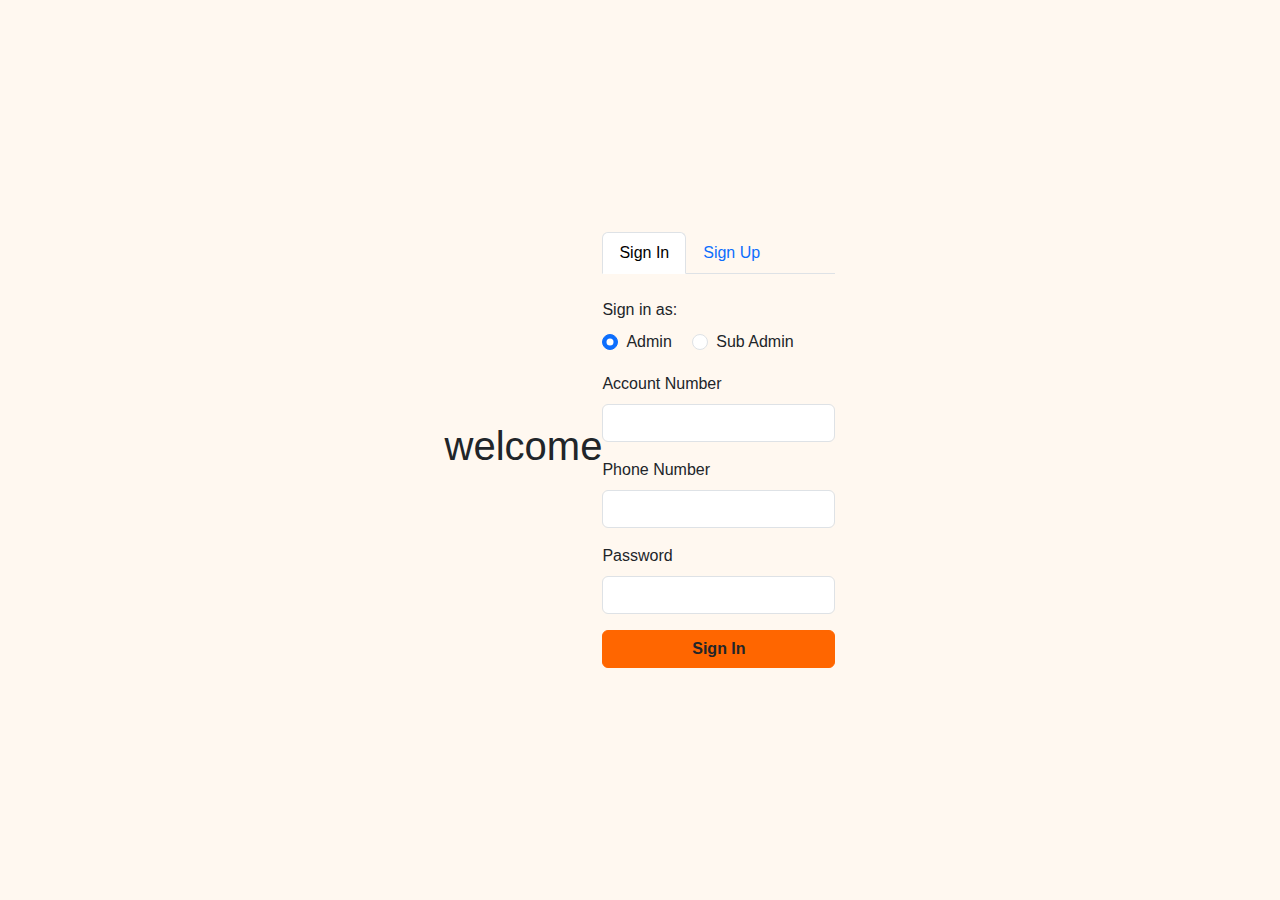
<file: Public/Auth.html>
<!DOCTYPE html>
<html lang="en">
<head>
  <meta charset="UTF-8" />
  <meta name="viewport" content="width=device-width, initial-scale=1.0" />
  <title>NiaTrust Login / Register</title>
  <link href="https://cdn.jsdelivr.net/npm/bootstrap@5.3.0/dist/css/bootstrap.min.css" rel="stylesheet">
  <link rel="stylesheet" href="./Auth.css">
  
</head>
<body>
<header>
  <h1>welcome</h1> 
</header>
<div class="auth-card">
  <ul class="nav nav-tabs mb-4" id="authTabs">
    <li class="nav-item">
      <a class="nav-link active" data-bs-toggle="tab" href="#signin">Sign In</a>
    </li>
    <li class="nav-item">
      <a class="nav-link" data-bs-toggle="tab" href="#signup">Sign Up</a>
    </li>
  </ul>

  <div class="tab-content">
    <!-- Sign In Tab -->
    <div class="tab-pane fade show active" id="signin">
      <form id="signinForm">
        <div class="mb-3">
          <label class="form-label">Sign in as:</label><br>
          <div class="form-check form-check-inline">
            <input class="form-check-input" type="radio" name="role" value="admin" checked>
            <label class="form-check-label">Admin</label>
          </div>
          <div class="form-check form-check-inline">
            <input class="form-check-input" type="radio" name="role" value="sub-admin">
            <label class="form-check-label">Sub Admin</label>
          </div>
        </div>
        <div class="mb-3">
          <label class="form-label">Account Number</label>
          <input type="text" id="signinAccountNumber" class="form-control" required>
        </div>
        <div class="mb-3">
          <label class="form-label">Phone Number</label>
          <input type="text" id="signinPhone" class="form-control" required>
        </div>
        <div class="mb-3">
          <label class="form-label">Password</label>
          <input type="password" id="signinPassword" class="form-control" required>
        </div>
        <button type="submit" class="btn btn-orange w-100">Sign In</button>
      </form>
    </div>

    <!-- Sign Up Tab -->
    <div class="tab-pane fade" id="signup">
      <form id="signupForm">
        <div class="mb-3">
          <label class="form-label">Account Name</label>
          <input type="text" class="form-control" id="signupAccountName" required>
        </div>
        <div class="mb-3">
          <label class="form-label">Admin Phone Number</label>
          <input type="text" class="form-control" id="signupPhone" required>
        </div>
        <div class="mb-3">
          <label class="form-label">Password</label>
          <input type="password" class="form-control" id="signupPassword" required>
        </div>
        <div class="mb-3">
          <label class="form-label">Confirm Password</label>
          <input type="password" class="form-control" id="signupConfirmPassword" required>
        </div>
        <button type="submit" class="btn btn-orange w-100">Sign Up</button>
      </form>
    </div>
  </div>
</div>

<script src="https://cdn.jsdelivr.net/npm/bootstrap@5.3.0/dist/js/bootstrap.bundle.min.js"></script>
<script src="./Auth.js"></script>
</body>
</html>
</file>
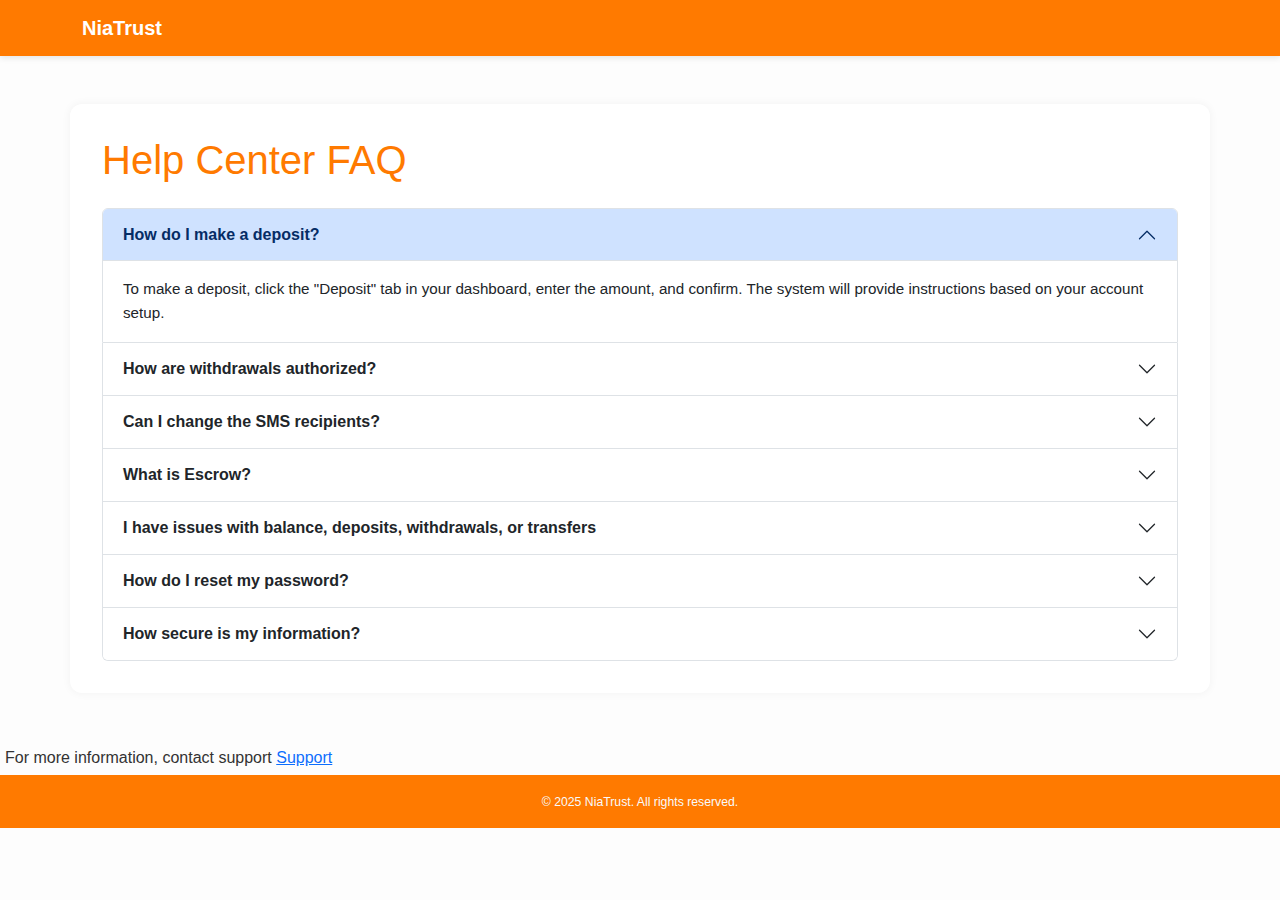
<file: Public/Help.html>
<!DOCTYPE html>
<html lang="en">
<head>
  <meta charset="UTF-8" />
  <meta name="viewport" content="width=device-width, initial-scale=1" />
  <title>Help - NiaTrust</title>
  <link href="https://cdn.jsdelivr.net/npm/bootstrap@5.3.0/dist/css/bootstrap.min.css" rel="stylesheet" />
  <link rel="stylesheet" href="../Public/Help.css">
</head>
<body>
  <nav class="navbar navbar-expand-lg navbar-dark bg-orange">
    <div class="container">
      <a class="navbar-brand" href="index.html">NiaTrust</a>
    </div>
  </nav>

  <section class="container my-5">
  <h1 class="text-orange mb-4">Help Center FAQ</h1>
  <div class="accordion" id="faqAccordion">

    <div class="accordion-item">
      <h2 class="accordion-header" id="faq1">
        <button class="accordion-button" type="button" data-bs-toggle="collapse" data-bs-target="#collapse1">
          How do I make a deposit?
        </button>
      </h2>
      <div id="collapse1" class="accordion-collapse collapse show" data-bs-parent="#faqAccordion">
        <div class="accordion-body">
          To make a deposit, click the "Deposit" tab in your dashboard, enter the amount, and confirm. The system will provide instructions based on your account setup.
        </div>
      </div>
    </div>

    <div class="accordion-item">
      <h2 class="accordion-header" id="faq2">
        <button class="accordion-button collapsed" type="button" data-bs-toggle="collapse" data-bs-target="#collapse2">
          How are withdrawals authorized?
        </button>
      </h2>
      <div id="collapse2" class="accordion-collapse collapse" data-bs-parent="#faqAccordion">
        <div class="accordion-body">
          Every withdrawal must be confirmed by three designated group members. Until all authorizations are complete, the withdrawal remains pending.
        </div>
      </div>
    </div>

    <div class="accordion-item">
      <h2 class="accordion-header" id="faq3">
        <button class="accordion-button collapsed" type="button" data-bs-toggle="collapse" data-bs-target="#collapse3">
          Can I change the SMS recipients?
        </button>
      </h2>
      <div id="collapse3" class="accordion-collapse collapse" data-bs-parent="#faqAccordion">
        <div class="accordion-body">
          Yes. Go to <strong>Settings &gt; Notification Preferences</strong> and update the phone numbers to receive alerts.
        </div>
      </div>
    </div>

    <div class="accordion-item">
      <h2 class="accordion-header" id="faq4">
        <button class="accordion-button collapsed" type="button" data-bs-toggle="collapse" data-bs-target="#collapse4">
          What is Escrow?
        </button>
      </h2>
      <div id="collapse4" class="accordion-collapse collapse" data-bs-parent="#faqAccordion">
        <div class="accordion-body">
          Escrow is a secure holding account managed by NiaTrust for peer-to-peer transactions. Funds are only released when the agreed terms are fulfilled by both parties.
        </div>
      </div>
    </div>

    <div class="accordion-item">
      <h2 class="accordion-header" id="faq5">
        <button class="accordion-button collapsed" type="button" data-bs-toggle="collapse" data-bs-target="#collapse5">
          I have issues with balance, deposits, withdrawals, or transfers
        </button>
      </h2>
      <div id="collapse5" class="accordion-collapse collapse" data-bs-parent="#faqAccordion">
        <div class="accordion-body">
          For account-related issues, please <a href="./Support.html" class="text-orange fw-bold">contact our Support Team</a>.
        </div>
      </div>
    </div>

    <div class="accordion-item">
      <h2 class="accordion-header" id="faq6">
        <button class="accordion-button collapsed" type="button" data-bs-toggle="collapse" data-bs-target="#collapse6">
          How do I reset my password?
        </button>
      </h2>
      <div id="collapse6" class="accordion-collapse collapse" data-bs-parent="#faqAccordion">
        <div class="accordion-body">
          On the Sign In screen, click “Forgot Password?”, enter your phone number, and follow the instructions to reset securely.
        </div>
      </div>
    </div>

    <div class="accordion-item">
      <h2 class="accordion-header" id="faq7">
        <button class="accordion-button collapsed" type="button" data-bs-toggle="collapse" data-bs-target="#collapse7">
          How secure is my information?
        </button>
      </h2>
      <div id="collapse7" class="accordion-collapse collapse" data-bs-parent="#faqAccordion">
        <div class="accordion-body">
          NiaTrust uses encryption, multi-factor authorization, and strict privacy protocols to ensure your data and funds are safe.
        </div>
      </div>
    </div>

  </div>
</section>
<div class="Support">For more information, contact support <a href="./Support.html">Support</a></div>

  <footer class="bg-orange text-light py-3 text-center">
    <small>&copy; 2025 NiaTrust. All rights reserved.</small>
  </footer>

  <script src="https://cdn.jsdelivr.net/npm/bootstrap@5.3.0/dist/js/bootstrap.bundle.min.js"></script>
</body>
</html>
</file>
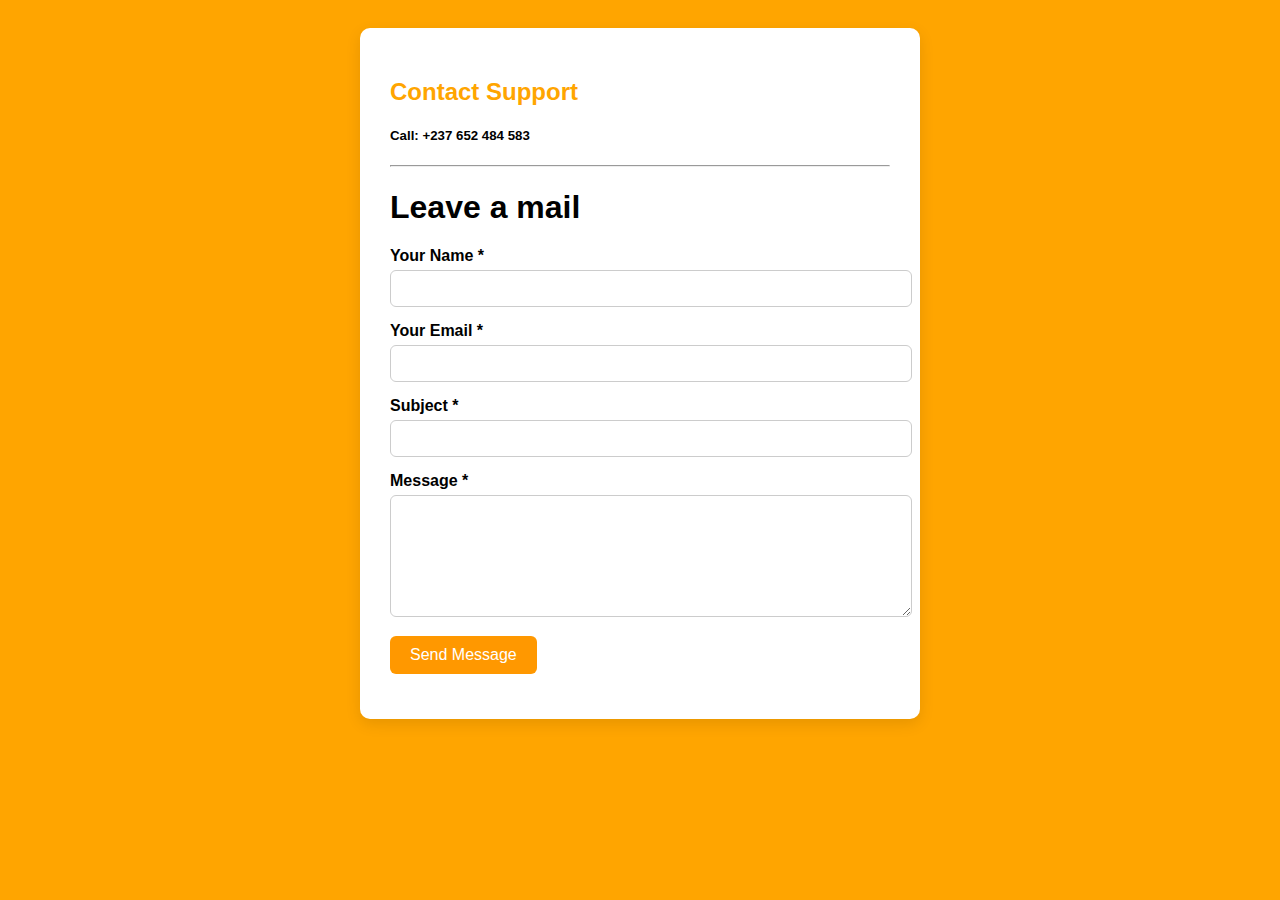
<file: Public/Support.html>
<!DOCTYPE html>
<html lang="en">
<head>
  <meta charset="UTF-8">
  <meta name="viewport" content="width=device-width, initial-scale=1">
  <title>Contact Support</title>
  <style>
    body {
      font-family: Arial, sans-serif;
      background: orange;
      padding: 20px;
    }

    .contact-form {
      background: white;
      max-width: 500px;
      margin: 0 auto;
      padding: 30px;
      border-radius: 10px;
      box-shadow: 0 5px 15px rgba(0,0,0,0.1);
    }

    .contact-form h2 {
      margin-bottom: 20px;
      color: orange
    }

    .form-group {
      margin-bottom: 15px;
    }

    .form-group label {
      display: block;
      font-weight: bold;
      margin-bottom: 5px;
    }

    .form-group input,
    .form-group textarea {
      width: 100%;
      padding: 10px;
      border: 1px solid #ccc;
      border-radius: 6px;
    }

    .form-group textarea {
      resize: vertical;
      min-height: 100px;
    }

    .form-group button {
      background: #ff9800;
      color: white;
      border: none;
      padding: 10px 20px;
      border-radius: 6px;
      cursor: pointer;
      font-size: 16px;
    }

    .form-group button:hover {
      background: #e68900;
    }
  </style>
</head>
<body>

  <div class="contact-form">
    <h2>Contact Support</h2>
    <h5>Call: +237 652 484 583</h5>
    <hr>
    <h1>Leave a mail</h1>
    <form action="https://formspree.io/f/your-form-id" method="POST">
      <div class="form-group">
        <label for="name">Your Name *</label>
        <input type="text" name="name" id="name" required />
      </div>
      <div class="form-group">
        <label for="email">Your Email *</label>
        <input type="email" name="email" id="email" required />
      </div>
      <div class="form-group">
        <label for="subject">Subject *</label>
        <input type="text" name="subject" id="subject" required />
      </div>
      <div class="form-group">
        <label for="message">Message *</label>
        <textarea name="message" id="message" required></textarea>
      </div>
      <div class="form-group">
        <button type="submit">Send Message</button>
      </div>
    </form>
  </div>

</body>
</html>
</file>
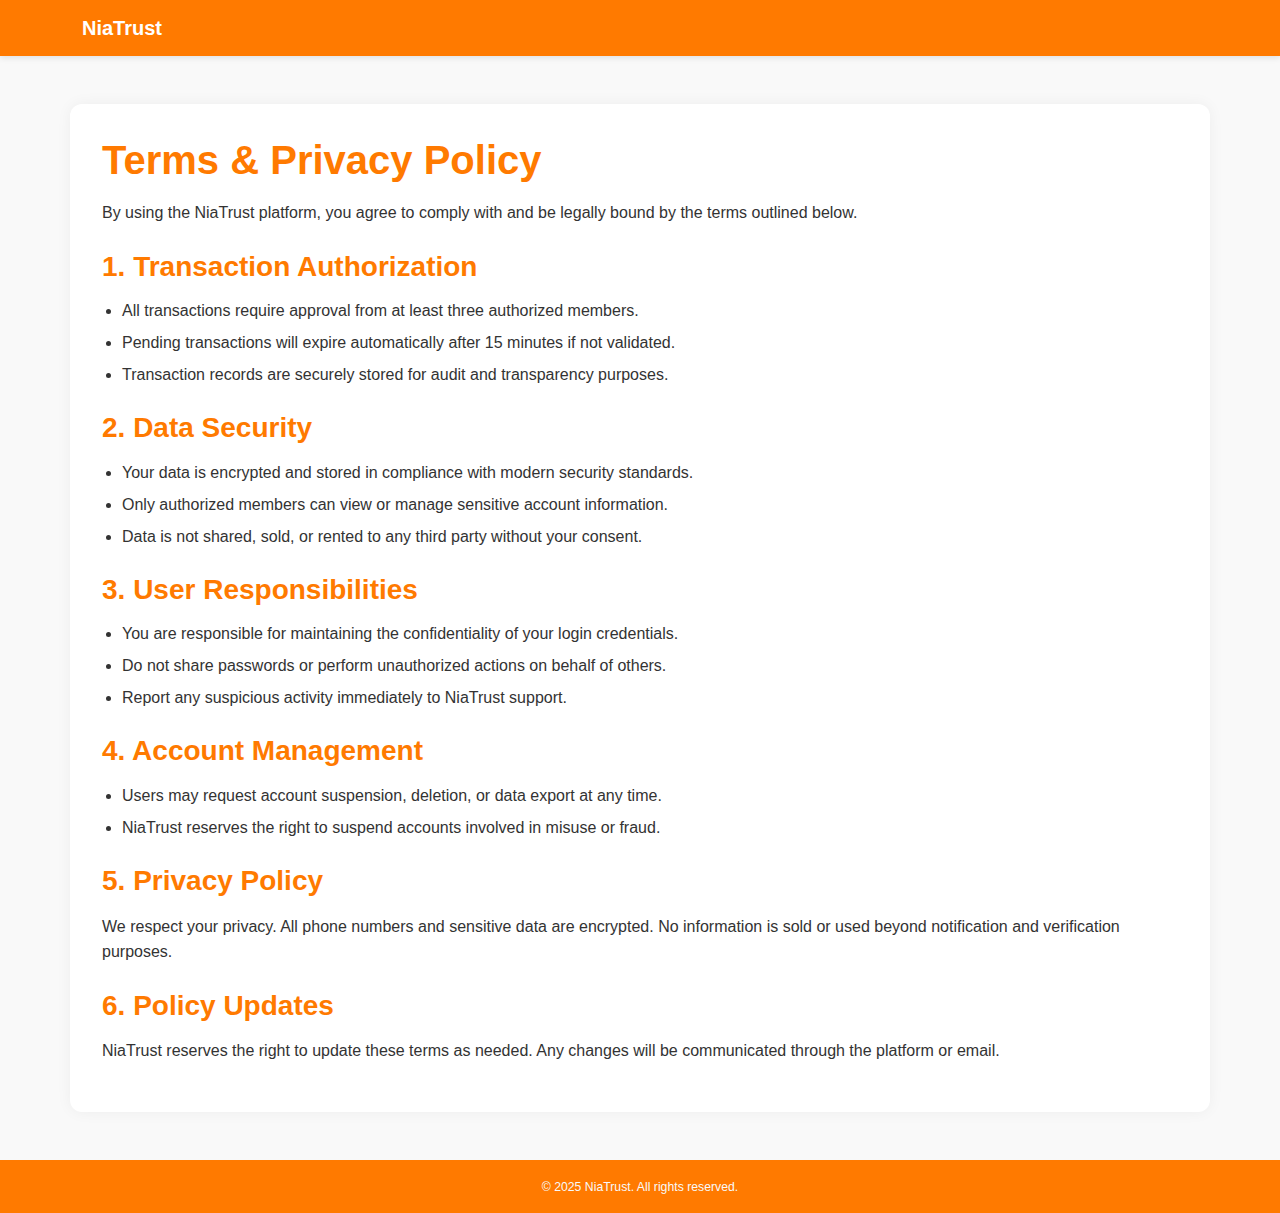
<file: Public/Term&Privacy.html>
<!DOCTYPE html>
<html lang="en">
<head>
  <meta charset="UTF-8" />
  <meta name="viewport" content="width=device-width, initial-scale=1" />
  <title>Terms and Privacy</title>
  <link href="https://cdn.jsdelivr.net/npm/bootstrap@5.3.0/dist/css/bootstrap.min.css" rel="stylesheet" />
  <link rel="stylesheet" href="../Public/Terms.css">
</head>
<body>
  <nav class="navbar navbar-expand-lg navbar-dark bg-orange">
    <div class="container">
      <a class="navbar-brand" href="index.html">NiaTrust</a>
    </div>
  </nav>

  <section class="container my-5">
  <h1 class="text-orange">Terms & Privacy Policy</h1>
  <p class="mt-3">
    By using the NiaTrust platform, you agree to comply with and be legally bound by the terms outlined below.
  </p>

  <h3 class="text-orange mt-4">1. Transaction Authorization</h3>
  <ul>
    <li>All transactions require approval from at least three authorized members.</li>
    <li>Pending transactions will expire automatically after 15 minutes if not validated.</li>
    <li>Transaction records are securely stored for audit and transparency purposes.</li>
  </ul>

  <h3 class="text-orange mt-4">2. Data Security</h3>
  <ul>
    <li>Your data is encrypted and stored in compliance with modern security standards.</li>
    <li>Only authorized members can view or manage sensitive account information.</li>
    <li>Data is not shared, sold, or rented to any third party without your consent.</li>
  </ul>

  <h3 class="text-orange mt-4">3. User Responsibilities</h3>
  <ul>
    <li>You are responsible for maintaining the confidentiality of your login credentials.</li>
    <li>Do not share passwords or perform unauthorized actions on behalf of others.</li>
    <li>Report any suspicious activity immediately to NiaTrust support.</li>
  </ul>

  <h3 class="text-orange mt-4">4. Account Management</h3>
  <ul>
    <li>Users may request account suspension, deletion, or data export at any time.</li>
    <li>NiaTrust reserves the right to suspend accounts involved in misuse or fraud.</li>
  </ul>

  <h3 class="text-orange mt-4">5. Privacy Policy</h3>
  <p>
    We respect your privacy. All phone numbers and sensitive data are encrypted. No information is sold or used beyond notification and verification purposes.
  </p>

  <h3 class="text-orange mt-4">6. Policy Updates</h3>
  <p>
    NiaTrust reserves the right to update these terms as needed. Any changes will be communicated through the platform or email.
  </p>
</section>


  <footer class="bg-orange text-light py-3 text-center">
    <small>&copy; 2025 NiaTrust. All rights reserved.</small>
  </footer>
</body>
</html>
</file>
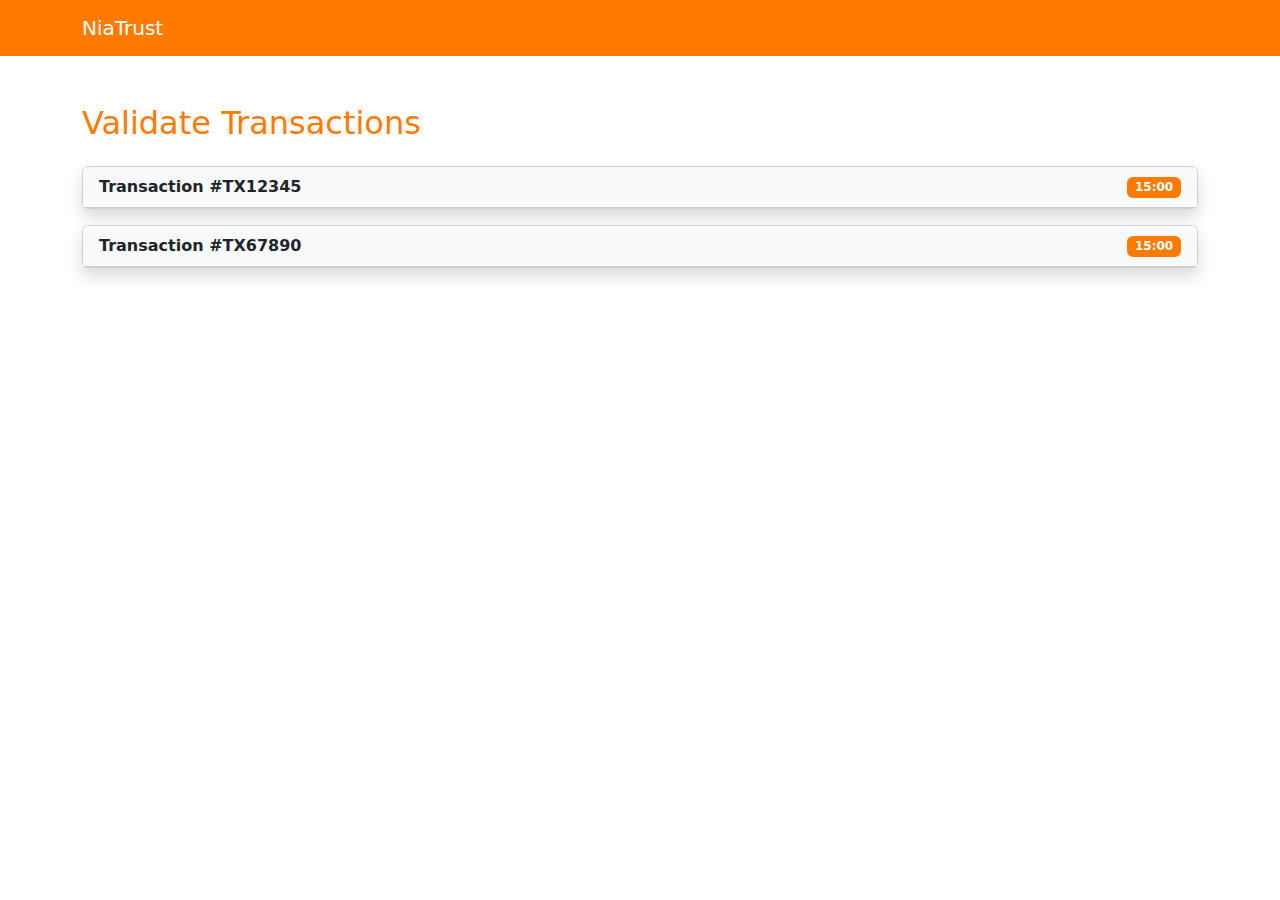
<file: Public/ValidateTansaction.html>
<!DOCTYPE html>
<html lang="en">
<head>
  <meta charset="UTF-8">
  <title>Validate Transactions - NiaTrust</title>
  <meta name="viewport" content="width=device-width, initial-scale=1">
  <link href="https://cdn.jsdelivr.net/npm/bootstrap@5.3.0/dist/css/bootstrap.min.css" rel="stylesheet">
  <style>
    .bg-orange { background-color: #ff7a00; }
    .text-orange { color: #ff7a00; }
    .card-header { cursor: pointer; }
  </style>
</head>
<body>
  <nav class="navbar navbar-dark bg-orange">
    <div class="container">
      <a class="navbar-brand" href="#">NiaTrust</a>
    </div>
  </nav>

  <div class="container my-5">
    <h2 class="text-orange mb-4">Validate Transactions</h2>
    <div id="transactionList"></div>
    <div id="noTx" class="text-center text-muted" style="display: none;">
      <p>No pending transactions.</p>
    </div>
  </div>

  <!-- Password Modal -->
  <div class="modal fade" id="passwordModal" tabindex="-1" aria-labelledby="passwordModalLabel" aria-hidden="true">
    <div class="modal-dialog">
      <div class="modal-content">
        <div class="modal-header bg-orange text-white">
          <h5 class="modal-title" id="passwordModalLabel">Approve Transaction</h5>
          <button type="button" class="btn-close" data-bs-dismiss="modal" aria-label="Close"></button>
        </div>
        <div class="modal-body">
          <p>Enter your password to approve <strong id="txLabel"></strong></p>
          <input type="password" id="approvalPassword" class="form-control" placeholder="Your password">
          <input type="hidden" id="txToApprove">
        </div>
        <div class="modal-footer">
          <button type="button" class="btn btn-secondary" data-bs-dismiss="modal">Cancel</button>
          <button type="button" class="btn btn-success" onclick="confirmApproval()">Confirm</button>
        </div>
      </div>
    </div>
  </div>

  <!-- Bootstrap JS -->
  <script src="https://cdn.jsdelivr.net/npm/bootstrap@5.3.0/dist/js/bootstrap.bundle.min.js"></script>

  <script src="./Valid.js"></script>
</body>
</html>
</file>
<file: Public/Auth.css>
:root {
      --orange: #ff6600;
      --orange-dark: #cc5200;
    }
    body {
      background: #fff8f0;
      min-height: 100vh;
      display: flex;
      justify-content: center;
      align-items: center;
      font-family: 'Segoe UI', Tahoma, Geneva, Verdana, sans-serif;
    }
    .auth-container {
      max-width: 400px;
      width: 100%;
      padding: 2rem;
      background: white;
      border-radius: 1rem;
      box-shadow: 0 6px 20px rgba(255, 102, 0, 0.3);
      transition: box-shadow 0.3s ease;
    }
    .auth-container:hover {
      box-shadow: 0 10px 30px rgba(255, 102, 0, 0.5);
    }
    h2 {
      color: var(--orange);
      text-align: center;
      margin-bottom: 1.5rem;
      font-weight: 700;
    }
    .form-control:focus {
      border-color: var(--orange);
      box-shadow: 0 0 8px rgba(255, 102, 0, 0.4);
    }
    .btn-orange {
      background-color: var(--orange);
      border-color: var(--orange);
      font-weight: 600;
      transition: background-color 0.3s ease;
    }
    .btn-orange:hover {
      background-color: var(--orange-dark);
      border-color: var(--orange-dark);
    }
    .password-toggle {
      cursor: pointer;
      user-select: none;
      color: var(--orange);
      font-weight: 600;
    }
    .forgot-link {
      color: var(--orange);
      text-decoration: none;
      font-size: 0.9rem;
      cursor: pointer;
    }
    .forgot-link:hover {
      text-decoration: underline;
      color: var(--orange-dark);
    }
    .social-btn {
      width: 140px;
      font-weight: 600;
      border-radius: 0.375rem;
      display: flex;
      align-items: center;
      justify-content: center;
      gap: 0.5rem;
      cursor: pointer;
      user-select: none;
      transition: background-color 0.3s ease;
      border: 1px solid #ccc;
      padding: 0.5rem 0;
      font-size: 1rem;
    }
    .social-btn.google { background: #fff; color: #444; border-color: #ddd; }
    .social-btn.google:hover { background: #eee; }
    .social-btn.facebook { background: #1877f2; color: #fff; border-color: #1877f2; }
    .social-btn.facebook:hover { background: #145dbf; }
    .signup-text { text-align: center; margin-top: 1.2rem; font-size: 0.95rem; }
    .signup-text a { color: var(--orange); font-weight: 600; text-decoration: none; }
    .signup-text a:hover { text-decoration: underline; color: var(--orange-dark); }
</file>
<file: Public/Help.css>
/* Base Styling */
body {
  font-family: 'Segoe UI', Tahoma, Geneva, Verdana, sans-serif;
  background-color: #fdfdfd;
  color: #333;
  margin: 0;
  padding: 0;
}

/* NiaTrust Orange Theme */
.bg-orange {
  background-color: #ff7a00 !important;
}

.text-orange {
  color: #ff7a00 !important;
}

/* Navbar */
.navbar {
  box-shadow: 0 2px 6px rgba(0, 0, 0, 0.1);
}

.navbar-brand {
  font-weight: 600;
  font-size: 1.25rem;
}

/* Accordion Section */
section.container {
  background-color: #fff;
  padding: 2rem;
  border-radius: 12px;
  box-shadow: 0 0 10px rgba(0,0,0,0.05);
}

.accordion-button {
  font-weight: 600;
  font-size: 1rem;
}

.accordion-body {
  font-size: 0.95rem;
  line-height: 1.6;
}

/* Footer */
footer {
  font-size: 0.875rem;
  background-color: #ff7a00;
  color: white;
}

/* Responsive */
@media (max-width: 576px) {
  section.container {
    padding: 1.5rem 1rem;
  }

  h1 {
    font-size: 1.5rem;
  }
}
.Support{
    padding: 5px;
}
</file>
<file: Public/Terms.css>
/* General Reset and Body */
body {
  background-color: #f9f9f9;
  font-family: 'Segoe UI', Tahoma, Geneva, Verdana, sans-serif;
  margin: 0;
  padding: 0;
  color: #333;
}

/* NiaTrust Orange Theme */
.bg-orange {
  background-color: #ff7a00 !important;
}

.text-orange {
  color: #ff7a00 !important;
}

/* Navbar */
.navbar {
  box-shadow: 0 2px 6px rgba(0, 0, 0, 0.1);
}

.navbar-brand {
  font-weight: 600;
  font-size: 1.25rem;
}

/* Section Styling */
section.container {
  background: white;
  padding: 2rem 2rem;
  border-radius: 12px;
  box-shadow: 0 0 15px rgba(0,0,0,0.05);
}

/* Headings */
h1, h3 {
  font-weight: 600;
  margin-bottom: 1rem;
}

/* Paragraphs and List */
p {
  font-size: 1rem;
  line-height: 1.6;
}

ul {
  padding-left: 1.25rem;
  margin-top: 1rem;
}

ul li {
  margin-bottom: 0.5rem;
}

/* Footer */
footer {
  font-size: 0.875rem;
  background-color: #ff7a00;
  color: white;
}

/* Responsive */
@media (max-width: 576px) {
  section.container {
    padding: 1.5rem 1rem;
  }

  h1 {
    font-size: 1.5rem;
  }

  h3 {
    font-size: 1.25rem;
  }
}
</file>
